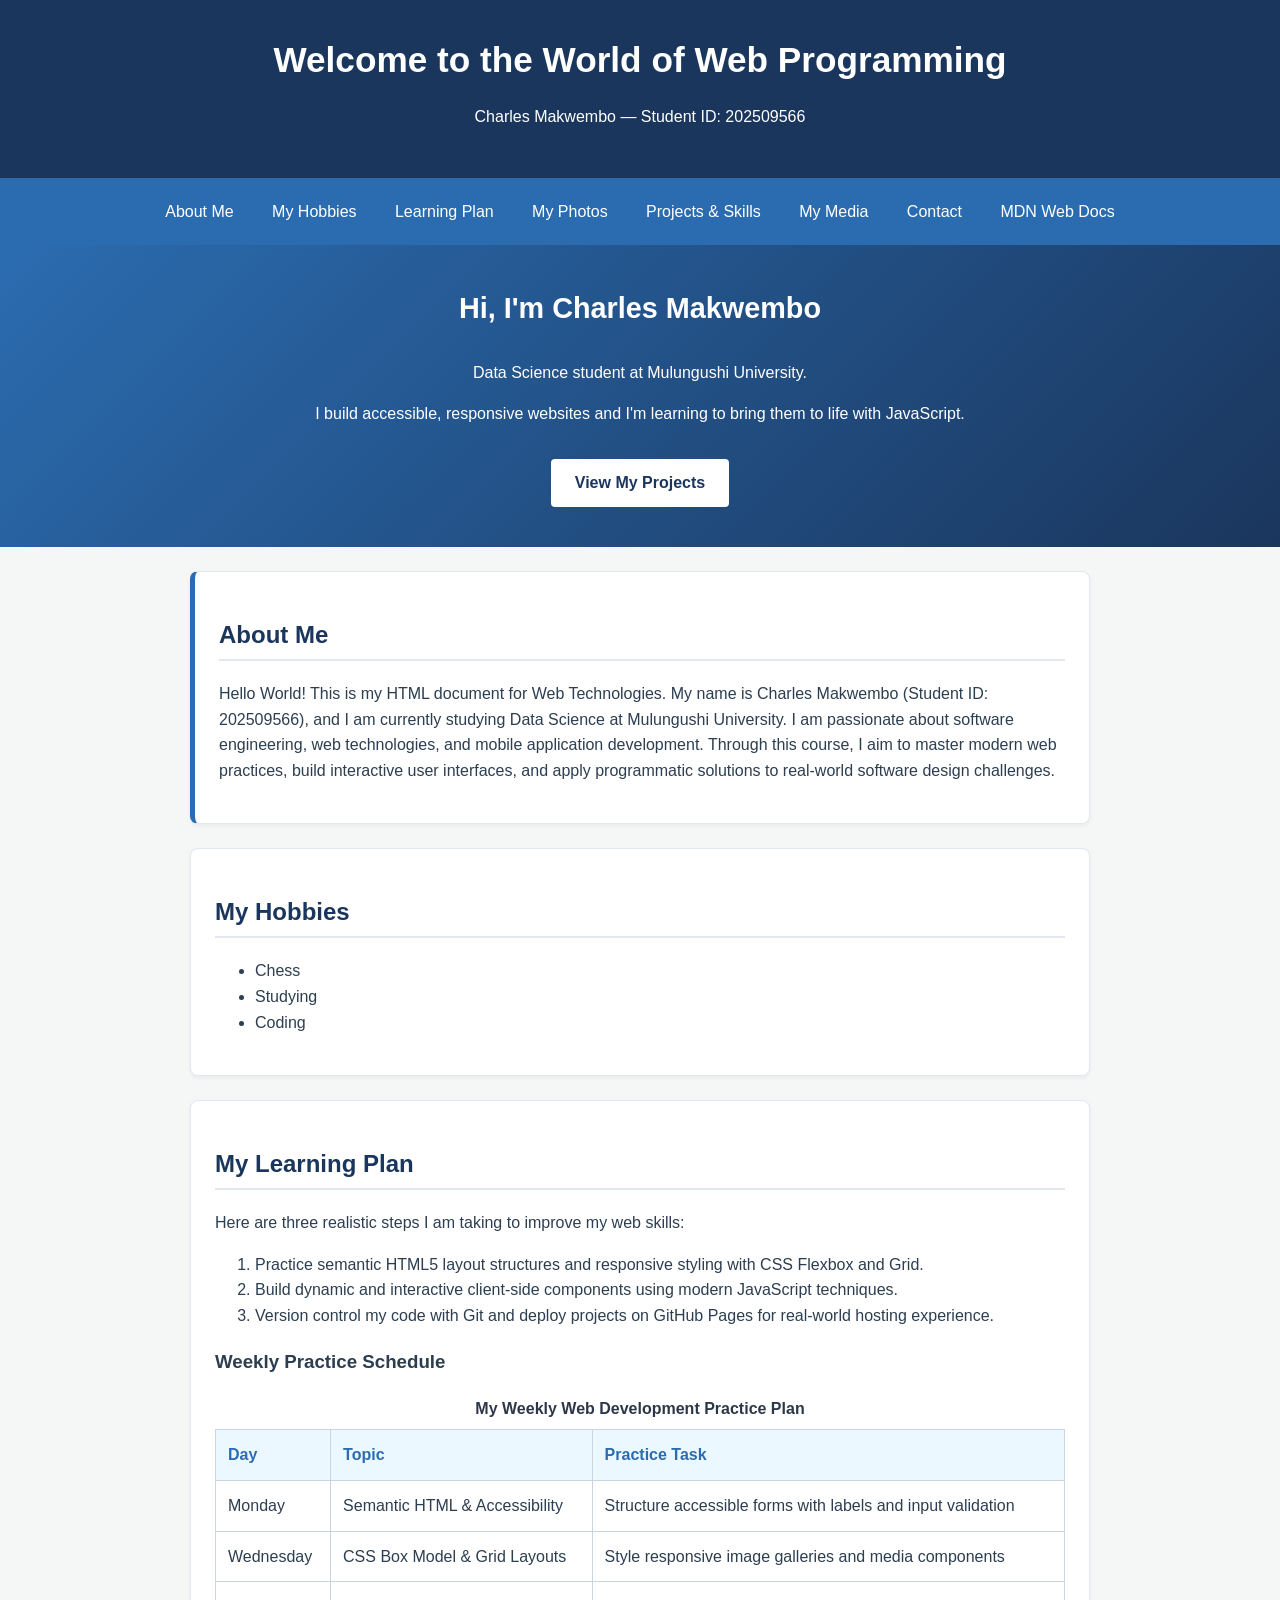
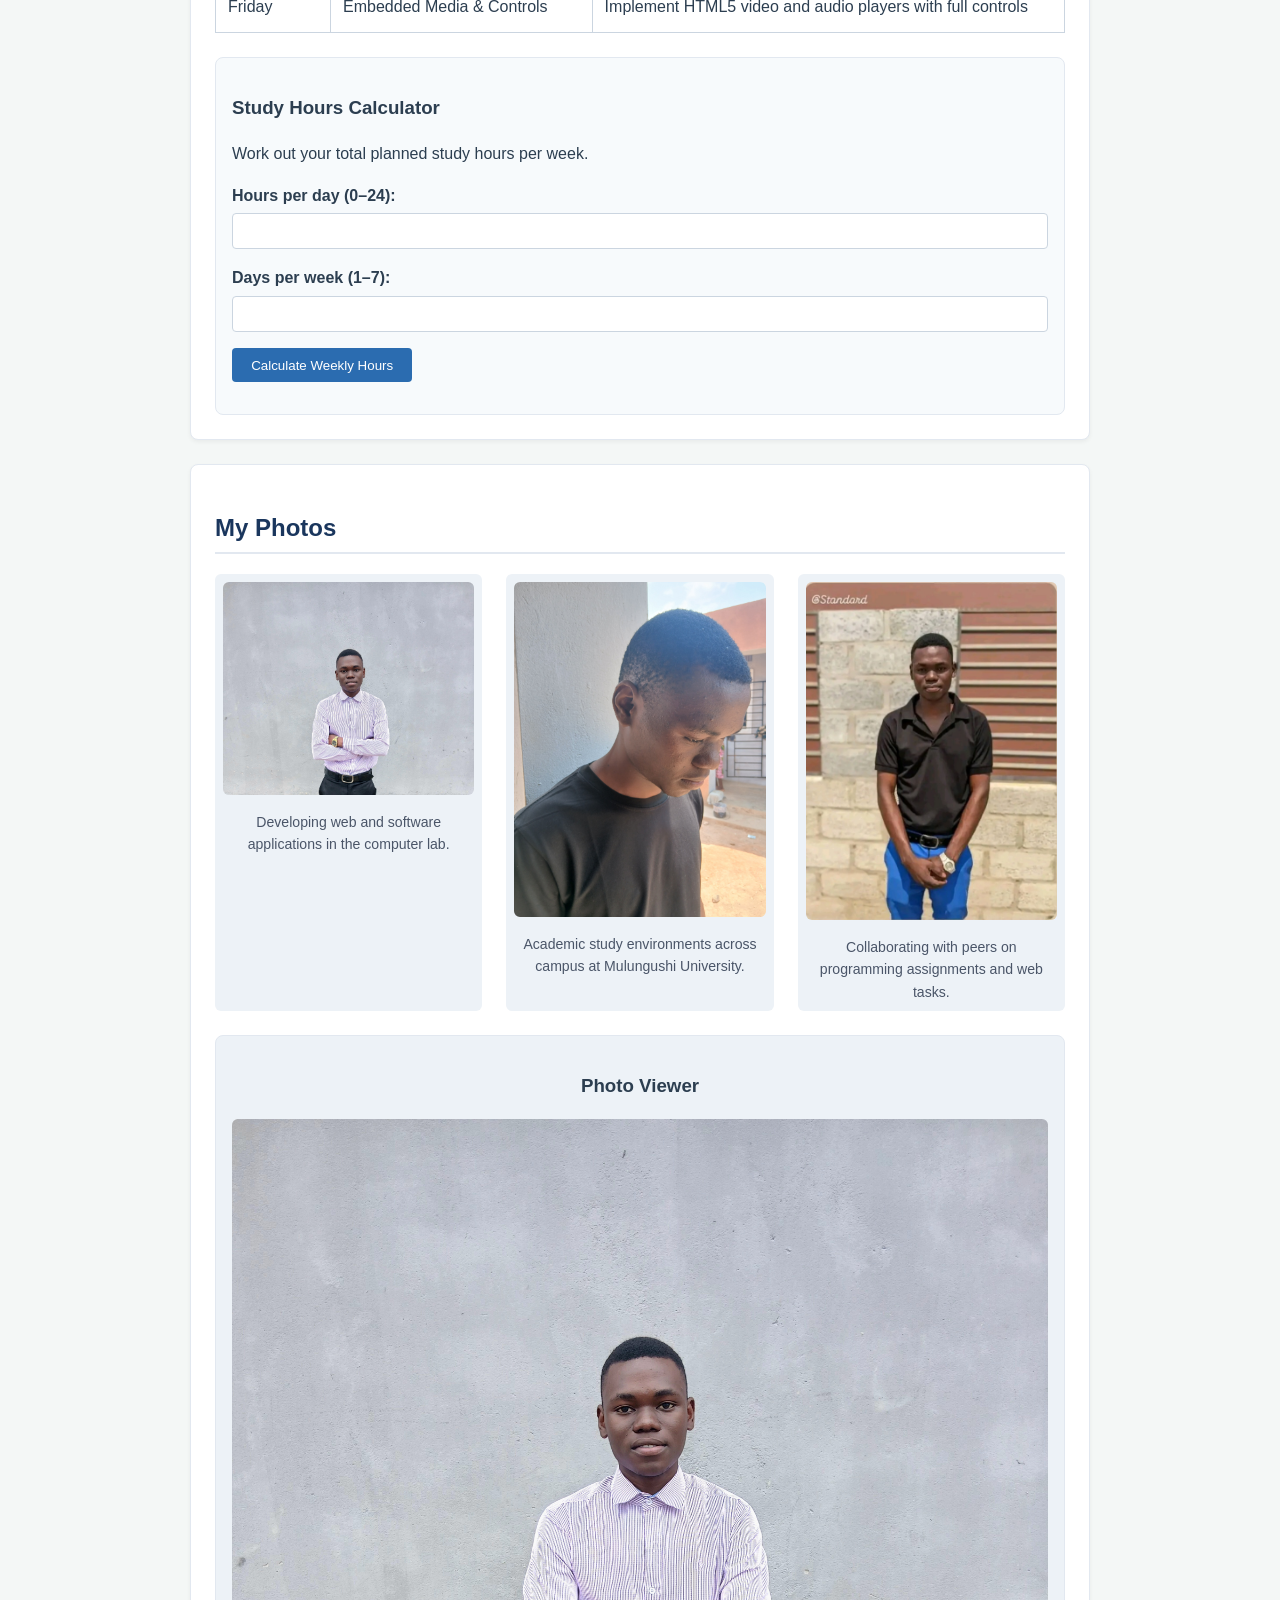
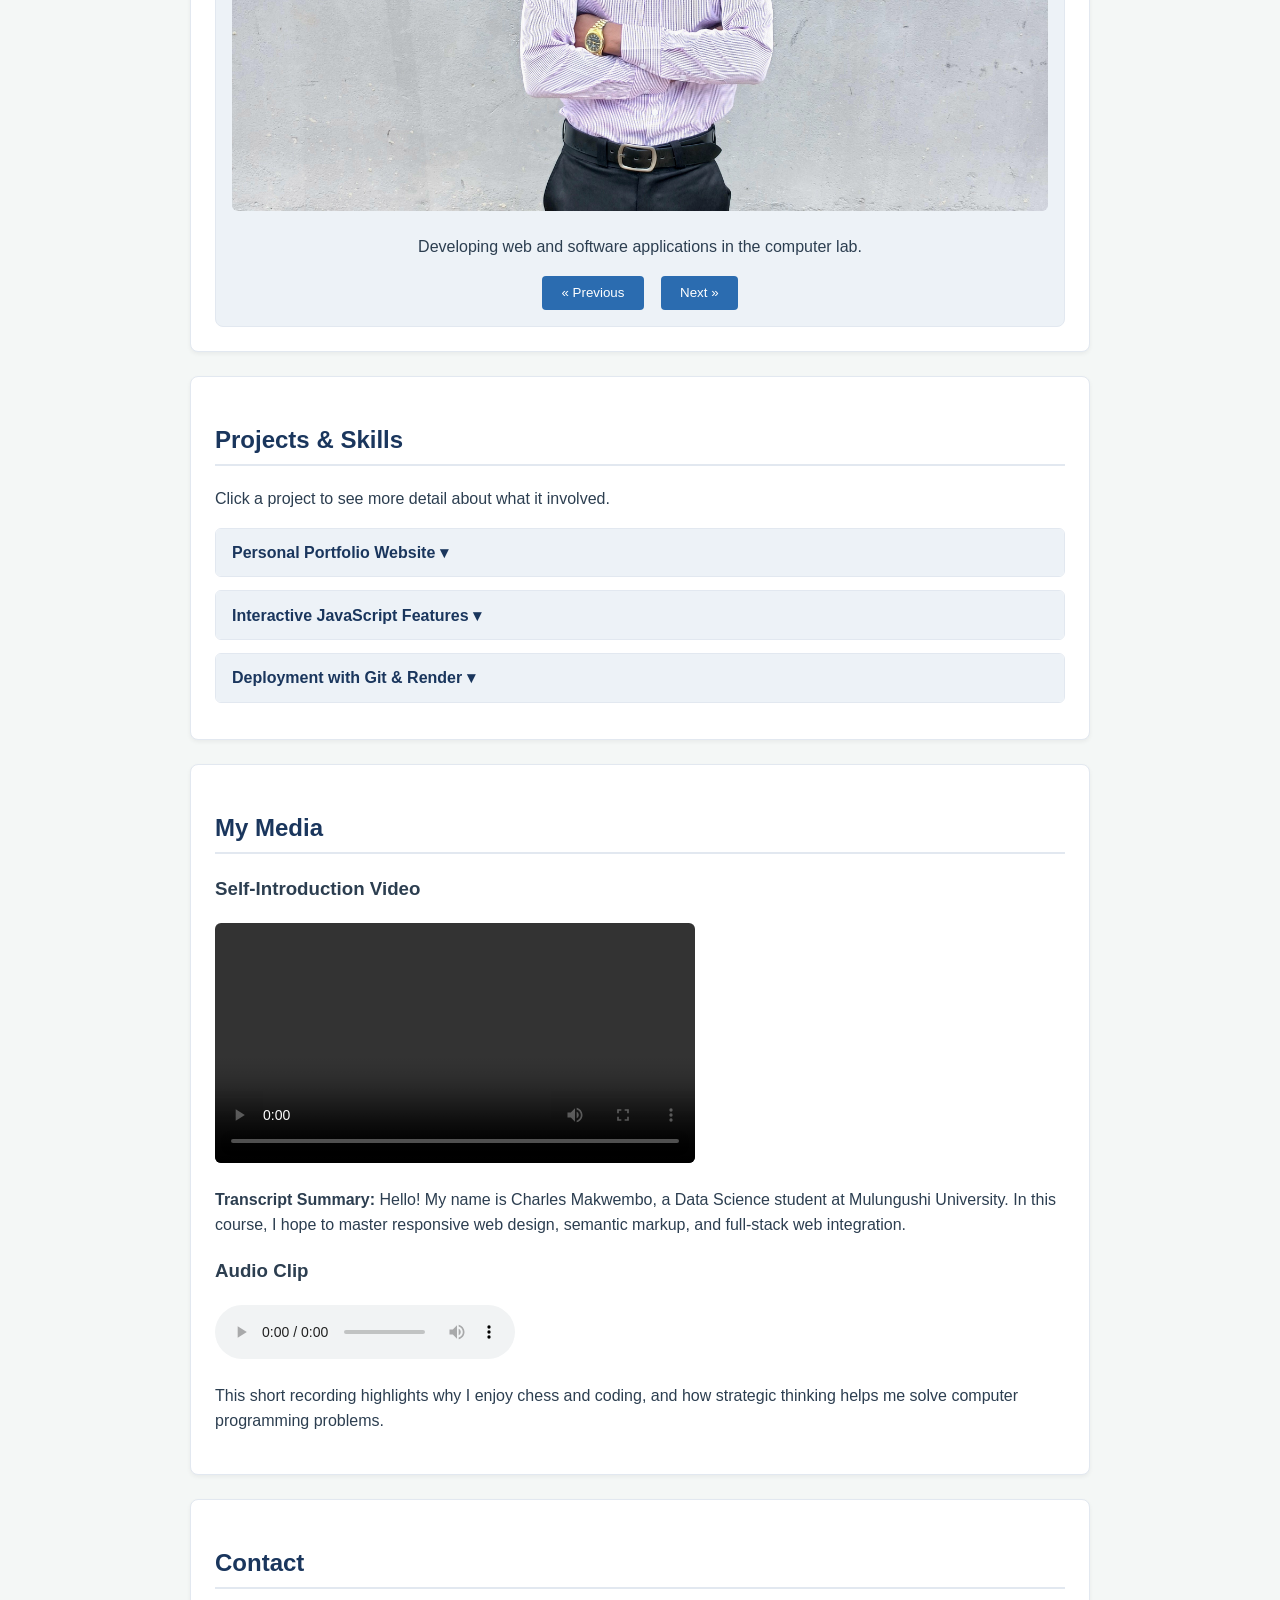
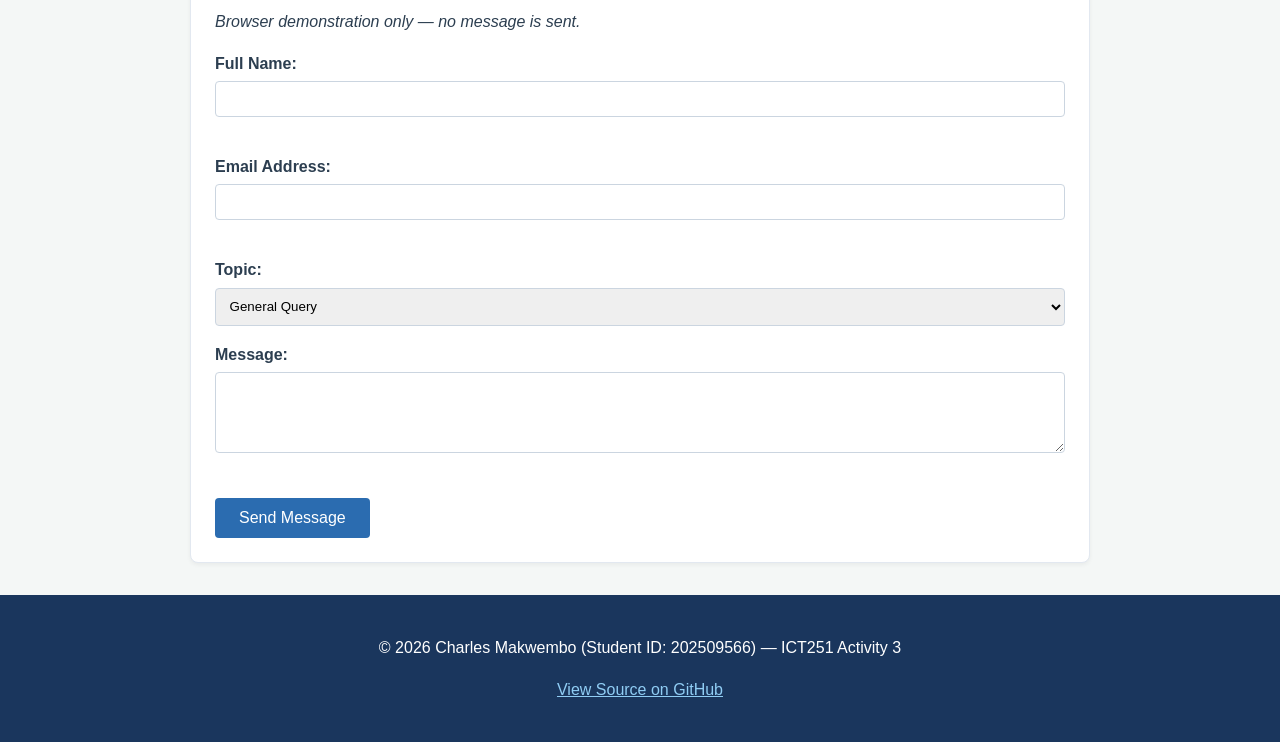
<file: index.html>
<!DOCTYPE html>
<html lang="en">
<head>
  <meta charset="UTF-8">
  <meta name="viewport" content="width=device-width, initial-scale=1.0">
  <title>Charles Makwembo - ICT251 Activity 3</title>
  <link rel="stylesheet" href="css/styles.css">
  <script src="js/script.js" defer></script>
</head>
<body>

  <!-- Header Section -->
  <header>
    <h1>Welcome to the World of Web Programming</h1>
    <p>Charles Makwembo — Student ID: 202509566</p>
  </header>

  <!-- Navigation Bar -->
  <nav id="main-nav">
    <button id="nav-toggle" aria-expanded="false" aria-controls="nav-links">&#9776; Menu</button>
    <div id="nav-links">
      <a href="#about">About Me</a>
      <a href="#hobbies">My Hobbies</a>
      <a href="#plan">Learning Plan</a>
      <a href="#photos">My Photos</a>
      <a href="#projects">Projects &amp; Skills</a>
      <a href="#media">My Media</a>
      <a href="#contact">Contact</a>
      <a href="https://developer.mozilla.org/en-US/docs/Learn" target="_blank" rel="noopener">MDN Web Docs</a>
    </div>
  </nav>

  <!-- Intro / Hero Area -->
  <section id="intro" class="hero">
    <h2>Hi, I'm Charles Makwembo</h2>
    <p>Data Science student at Mulungushi University.</p>
    <p>I build accessible, responsive websites and I'm learning to bring them to life with JavaScript.</p>
    <a href="#projects" class="btn">View My Projects</a>
  </section>

  <!-- Main Content Area -->
  <main>

    <!-- About Me Section -->
    <section id="about" class="content-section">
      <h2>About Me</h2>
      <p>
        Hello World! This is my HTML document for Web Technologies. My name is Charles Makwembo (Student ID: 202509566), and I am currently studying Data Science at Mulungushi University. I am passionate about software engineering, web technologies, and mobile application development. Through this course, I aim to master modern web practices, build interactive user interfaces, and apply programmatic solutions to real-world software design challenges.
      </p>
    </section>

    <!-- Hobbies Section (Preserving Activity 1 List) -->
    <section id="hobbies" class="content-section">
      <h2>My Hobbies</h2>
      <ul>
        <li>Chess</li>
        <li>Studying</li>
        <li>Coding</li>
      </ul>
    </section>

    <!-- Learning Plan Section -->
    <section id="plan" class="content-section">
      <h2>My Learning Plan</h2>
      <p>Here are three realistic steps I am taking to improve my web skills:</p>
      <ol>
        <li>Practice semantic HTML5 layout structures and responsive styling with CSS Flexbox and Grid.</li>
        <li>Build dynamic and interactive client-side components using modern JavaScript techniques.</li>
        <li>Version control my code with Git and deploy projects on GitHub Pages for real-world hosting experience.</li>
      </ol>

      <h3>Weekly Practice Schedule</h3>
      <table>
        <caption>My Weekly Web Development Practice Plan</caption>
        <thead>
          <tr>
            <th>Day</th>
            <th>Topic</th>
            <th>Practice Task</th>
          </tr>
        </thead>
        <tbody>
          <tr>
            <td>Monday</td>
            <td>Semantic HTML & Accessibility</td>
            <td>Structure accessible forms with labels and input validation</td>
          </tr>
          <tr>
            <td>Wednesday</td>
            <td>CSS Box Model & Grid Layouts</td>
            <td>Style responsive image galleries and media components</td>
          </tr>
          <tr>
            <td>Friday</td>
            <td>Embedded Media & Controls</td>
            <td>Implement HTML5 video and audio players with full controls</td>
          </tr>
        </tbody>
      </table>

      <!-- Study Hours Calculator -->
      <div class="calculator">
        <h3>Study Hours Calculator</h3>
        <p>Work out your total planned study hours per week.</p>
        <div class="form-group">
          <label for="hours-per-day">Hours per day (0&ndash;24):</label>
          <input type="number" id="hours-per-day" min="0" max="24" step="0.5">
        </div>
        <div class="form-group">
          <label for="days-per-week">Days per week (1&ndash;7):</label>
          <input type="number" id="days-per-week" min="1" max="7" step="1">
        </div>
        <button id="calc-button" type="button">Calculate Weekly Hours</button>
        <p id="calc-result" role="status"></p>
      </div>
    </section>

   <!-- Photo Gallery Section -->
<section id="photos" class="content-section">
  <h2>My Photos</h2>
  <div class="gallery">
    <figure>
      <img src="images/image1.jpg" alt="Charles Makwembo working on coding projects">
      <figcaption>Developing web and software applications in the computer lab.</figcaption>
    </figure>
    <figure>
      <img src="images/image2.jpg" alt="Mulungushi University campus view">
      <figcaption>Academic study environments across campus at Mulungushi University.</figcaption>
    </figure>
    <figure>
      <img src="images/image3.jpg" alt="Data science workspace setup with code">
      <figcaption>Collaborating with peers on programming assignments and web tasks.</figcaption>
    </figure>
  </div>

  <!-- Photo Viewer (Previous/Next) -->
  <div class="photo-viewer">
    <h3>Photo Viewer</h3>
    <img id="viewer-image" src="images/image1.jpg" alt="Charles Makwembo working on coding projects">
    <p id="viewer-caption">Developing web and software applications in the computer lab.</p>
    <div class="viewer-controls">
      <button id="viewer-prev" type="button">&laquo; Previous</button>
      <button id="viewer-next" type="button">Next &raquo;</button>
    </div>
  </div>
</section>

    <!-- Projects / Skills Section -->
    <section id="projects" class="content-section">
      <h2>Projects &amp; Skills</h2>
      <p>Click a project to see more detail about what it involved.</p>

      <div class="project-item">
        <button class="project-toggle" type="button" aria-expanded="false">Personal Portfolio Website &#9662;</button>
        <div class="project-details" hidden>
          <p>Built a semantic, responsive personal website using HTML5, CSS Grid and Flexbox, including an image gallery, embedded media and a validated contact form.</p>
        </div>
      </div>

      <div class="project-item">
        <button class="project-toggle" type="button" aria-expanded="false">Interactive JavaScript Features &#9662;</button>
        <div class="project-details" hidden>
          <p>Added client-side interactivity including form validation, a dynamic photo viewer, expandable content panels and a study-hours calculator, using vanilla JavaScript and DOM manipulation.</p>
        </div>
      </div>

      <div class="project-item">
        <button class="project-toggle" type="button" aria-expanded="false">Deployment with Git &amp; Render &#9662;</button>
        <div class="project-details" hidden>
          <p>Used Git and GitHub for version control, then deployed the static site live using Render, learning the basics of continuous deployment from a GitHub repository.</p>
        </div>
      </div>
    </section>

    <!-- Media Section -->
    <section id="media" class="content-section">
      <h2>My Media</h2>

      <!-- Video Player -->
      <div class="media-block">
        <h3>Self-Introduction Video</h3>
        <video controls width="480">
          <source src="videos/intro.mp4" type="video/mp4">
          Your browser does not support the video tag.
        </video>
        <p><strong>Transcript Summary:</strong> Hello! My name is Charles Makwembo, a Data Science student at Mulungushi University. In this course, I hope to master responsive web design, semantic markup, and full-stack web integration.</p>
      </div>

    <!-- Audio Player -->
<div class="media-block">
  <h3>Audio Clip</h3>
  <audio controls>
    <source src="videos/voice.aac" type="audio/aac">
    Your browser does not support the audio element.
  </audio>
  <p>This short recording highlights why I enjoy chess and coding, and how strategic thinking helps me solve computer programming problems.</p>
</div>
    </section>

    <!-- Contact Form Section -->
    <section id="contact" class="content-section">
      <h2>Contact</h2>
      <p><em>Browser demonstration only &mdash; no message is sent.</em></p>

      <form id="contact-form" action="#" method="get" novalidate>
        <div class="form-group">
          <label for="fullname">Full Name:</label>
          <input type="text" id="fullname" name="fullname" required>
          <span class="error-message" id="fullname-error"></span>
        </div>

        <div class="form-group">
          <label for="email">Email Address:</label>
          <input type="email" id="email" name="email" required>
          <span class="error-message" id="email-error"></span>
        </div>

        <div class="form-group">
          <label for="topic">Topic:</label>
          <select id="topic" name="topic">
            <option value="general">General Query</option>
            <option value="collaboration">Project Collaboration</option>
            <option value="feedback">Feedback</option>
          </select>
        </div>

        <div class="form-group">
          <label for="message">Message:</label>
          <textarea id="message" name="message" rows="4" required></textarea>
          <span class="error-message" id="message-error"></span>
        </div>

        <button type="submit">Send Message</button>
      </form>

      <div id="form-preview" class="form-preview" hidden></div>
    </section>

  </main>

  <!-- Footer Section -->
  <footer>
    <p>&copy; 2026 Charles Makwembo (Student ID: 202509566) — ICT251 Activity 3</p>
    <p><a href="https://github.com/charlesj-maker/ictivity-3.git" target="_blank" rel="noopener" class="footer-link">View Source on GitHub</a></p>
  </footer>

</body>
</html>
</file>
<file: css/styles.css>
/* Color Palette & Base Styles */
body {
  font-family: 'Segoe UI', Tahoma, Geneva, Verdana, sans-serif;
  line-height: 1.6;
  color: #2c3e50;
  background-color: #f4f7f6;
  margin: 0;
  padding: 0;
}

/* Header & Navigation */
header {
  background-color: #1a365d;
  color: #ffffff;
  text-align: center;
  padding: 2rem 1rem;
}

header h1 {
  margin: 0;
  font-size: 2.2rem;
}

nav {
  background-color: #2b6cb0;
  display: flex;
  flex-wrap: wrap;
  justify-content: center;
  padding: 0.5rem;
  position: sticky;
  top: 0;
  z-index: 100;
}

nav a {
  color: #ffffff;
  text-decoration: none;
  padding: 0.6rem 1rem;
  margin: 0.2rem;
  border-radius: 4px;
  transition: background-color 0.3s ease;
}

nav a:hover,
nav a:focus {
  background-color: #2c5282;
  outline: none;
}

/* Main Layout & Box Model Elements */
main {
  max-width: 900px;
  margin: 1.5rem auto;
  padding: 0 1rem;
}

.content-section {
  background-color: #ffffff;
  padding: 1.5rem;
  margin-bottom: 1.5rem;
  border: 1px solid #e2e8f0;
  border-radius: 8px;
  box-shadow: 0 2px 4px rgba(0, 0, 0, 0.05);
}

#about {
  border-left: 5px solid #2b6cb0;
}

h2 {
  color: #1a365d;
  border-bottom: 2px solid #e2e8f0;
  padding-bottom: 0.3rem;
}

/* Image & Media Responsiveness */
img, video {
  max-width: 100%;
  height: auto;
  border-radius: 6px;
}

/* Photo Gallery Grid */
.gallery {
  display: grid;
  grid-template-columns: repeat(auto-fit, minmax(240px, 1fr));
  gap: 1.5rem;
}

figure {
  margin: 0;
  background: #edf2f7;
  padding: 0.5rem;
  border-radius: 6px;
  text-align: center;
}

figcaption {
  font-size: 0.88rem;
  color: #4a5568;
  margin-top: 0.5rem;
}

/* Table Styling */
table {
  width: 100%;
  border-collapse: collapse;
  margin-top: 1rem;
}

caption {
  font-weight: bold;
  margin-bottom: 0.5rem;
  color: #2d3748;
}

th, td {
  border: 1px solid #cbd5e0;
  padding: 0.75rem;
  text-align: left;
}

th {
  background-color: #ebf8ff;
  color: #2b6cb0;
}

/* Form Styling */
.form-group {
  margin-bottom: 1rem;
}

label {
  display: block;
  font-weight: bold;
  margin-bottom: 0.3rem;
}

input, select, textarea {
  width: 100%;
  padding: 0.6rem;
  border: 1px solid #cbd5e0;
  border-radius: 4px;
  box-sizing: border-box;
  font-family: inherit;
}

input:focus, select:focus, textarea:focus {
  border-color: #3182ce;
  outline: none;
}

button[type="submit"] {
  background-color: #2b6cb0;
  color: white;
  padding: 0.7rem 1.5rem;
  border: none;
  border-radius: 4px;
  font-size: 1rem;
  cursor: pointer;
  transition: background-color 0.3s ease;
}

button[type="submit"]:hover,
button[type="submit"]:focus {
  background-color: #1a365d;
}

/* Footer */
footer {
  text-align: center;
  padding: 1.5rem;
  background-color: #1a365d;
  color: #ffffff;
  margin-top: 2rem;
}

.footer-link {
  color: #90cdf4;
}

.footer-link:hover,
.footer-link:focus {
  color: #ffffff;
  outline: none;
  text-decoration: underline;
}

/* ===== Activity 3 additions ===== */

/* Mobile nav toggle button (hidden on wide screens) */
#nav-toggle {
  display: none;
  background-color: #2b6cb0;
  color: #fff;
  border: none;
  padding: 0.6rem 1rem;
  font-size: 1rem;
  cursor: pointer;
  border-radius: 4px;
  margin: 0.4rem;
}

#nav-toggle:hover,
#nav-toggle:focus {
  background-color: #1a365d;
  outline: none;
}

#nav-links {
  display: flex;
  flex-wrap: wrap;
  justify-content: center;
}

/* Hero / intro area */
.hero {
  text-align: center;
  padding: 2.5rem 1rem;
  background: linear-gradient(135deg, #2b6cb0, #1a365d);
  color: #ffffff;
}

.hero h2 {
  color: #ffffff;
  border-bottom: none;
  font-size: 1.8rem;
  margin-top: 0;
}

.btn {
  display: inline-block;
  margin-top: 1rem;
  padding: 0.7rem 1.5rem;
  background-color: #ffffff;
  color: #1a365d;
  text-decoration: none;
  font-weight: bold;
  border-radius: 4px;
  transition: background-color 0.3s ease, color 0.3s ease;
}

.btn:hover,
.btn:focus {
  background-color: #ebf8ff;
  outline: 2px solid #ffffff;
  outline-offset: 2px;
}

/* Projects / expandable content */
.project-item {
  border: 1px solid #e2e8f0;
  border-radius: 6px;
  margin-bottom: 0.8rem;
  overflow: hidden;
}

.project-toggle {
  width: 100%;
  text-align: left;
  background-color: #edf2f7;
  border: none;
  padding: 0.9rem 1rem;
  font-size: 1rem;
  font-weight: bold;
  color: #1a365d;
  cursor: pointer;
}

.project-toggle:hover,
.project-toggle:focus {
  background-color: #e2e8f0;
  outline: none;
}

.project-details {
  padding: 1rem;
  background-color: #ffffff;
}

/* Photo viewer */
.photo-viewer {
  margin-top: 1.5rem;
  padding: 1rem;
  border: 1px solid #e2e8f0;
  border-radius: 8px;
  background-color: #edf2f7;
  text-align: center;
}

.photo-viewer img {
  max-width: 100%;
  height: auto;
  border-radius: 6px;
}

.viewer-controls {
  margin-top: 0.8rem;
}

.viewer-controls button {
  background-color: #2b6cb0;
  color: #fff;
  border: none;
  padding: 0.6rem 1.2rem;
  margin: 0 0.4rem;
  border-radius: 4px;
  cursor: pointer;
  transition: background-color 0.3s ease;
}

.viewer-controls button:hover,
.viewer-controls button:focus {
  background-color: #1a365d;
  outline: none;
}

/* Study hours calculator */
.calculator {
  margin-top: 1.5rem;
  padding: 1rem;
  border: 1px solid #e2e8f0;
  border-radius: 8px;
  background-color: #f7fafc;
}

#calc-button {
  background-color: #2b6cb0;
  color: #fff;
  border: none;
  padding: 0.6rem 1.2rem;
  border-radius: 4px;
  cursor: pointer;
  transition: background-color 0.3s ease;
}

#calc-button:hover,
#calc-button:focus {
  background-color: #1a365d;
  outline: none;
}

#calc-result {
  font-weight: bold;
  color: #1a365d;
  margin-top: 0.6rem;
}

/* Form validation feedback */
.error-message {
  display: block;
  color: #c53030;
  font-size: 0.85rem;
  min-height: 1.1rem;
  margin-top: 0.2rem;
}

.form-preview {
  margin-top: 1.5rem;
  padding: 1rem;
  border: 1px solid #9ae6b4;
  border-radius: 8px;
  background-color: #f0fff4;
  color: #22543d;
}

/* Responsive adjustments */
@media (max-width: 600px) {
  #nav-toggle {
    display: inline-block;
  }

  #nav-links {
    display: none;
    flex-direction: column;
    width: 100%;
  }

  #nav-links.open {
    display: flex;
  }

  header h1 {
    font-size: 1.6rem;
  }

  .hero h2 {
    font-size: 1.4rem;
  }

  main {
    padding: 0 0.5rem;
  }
}
</file>
